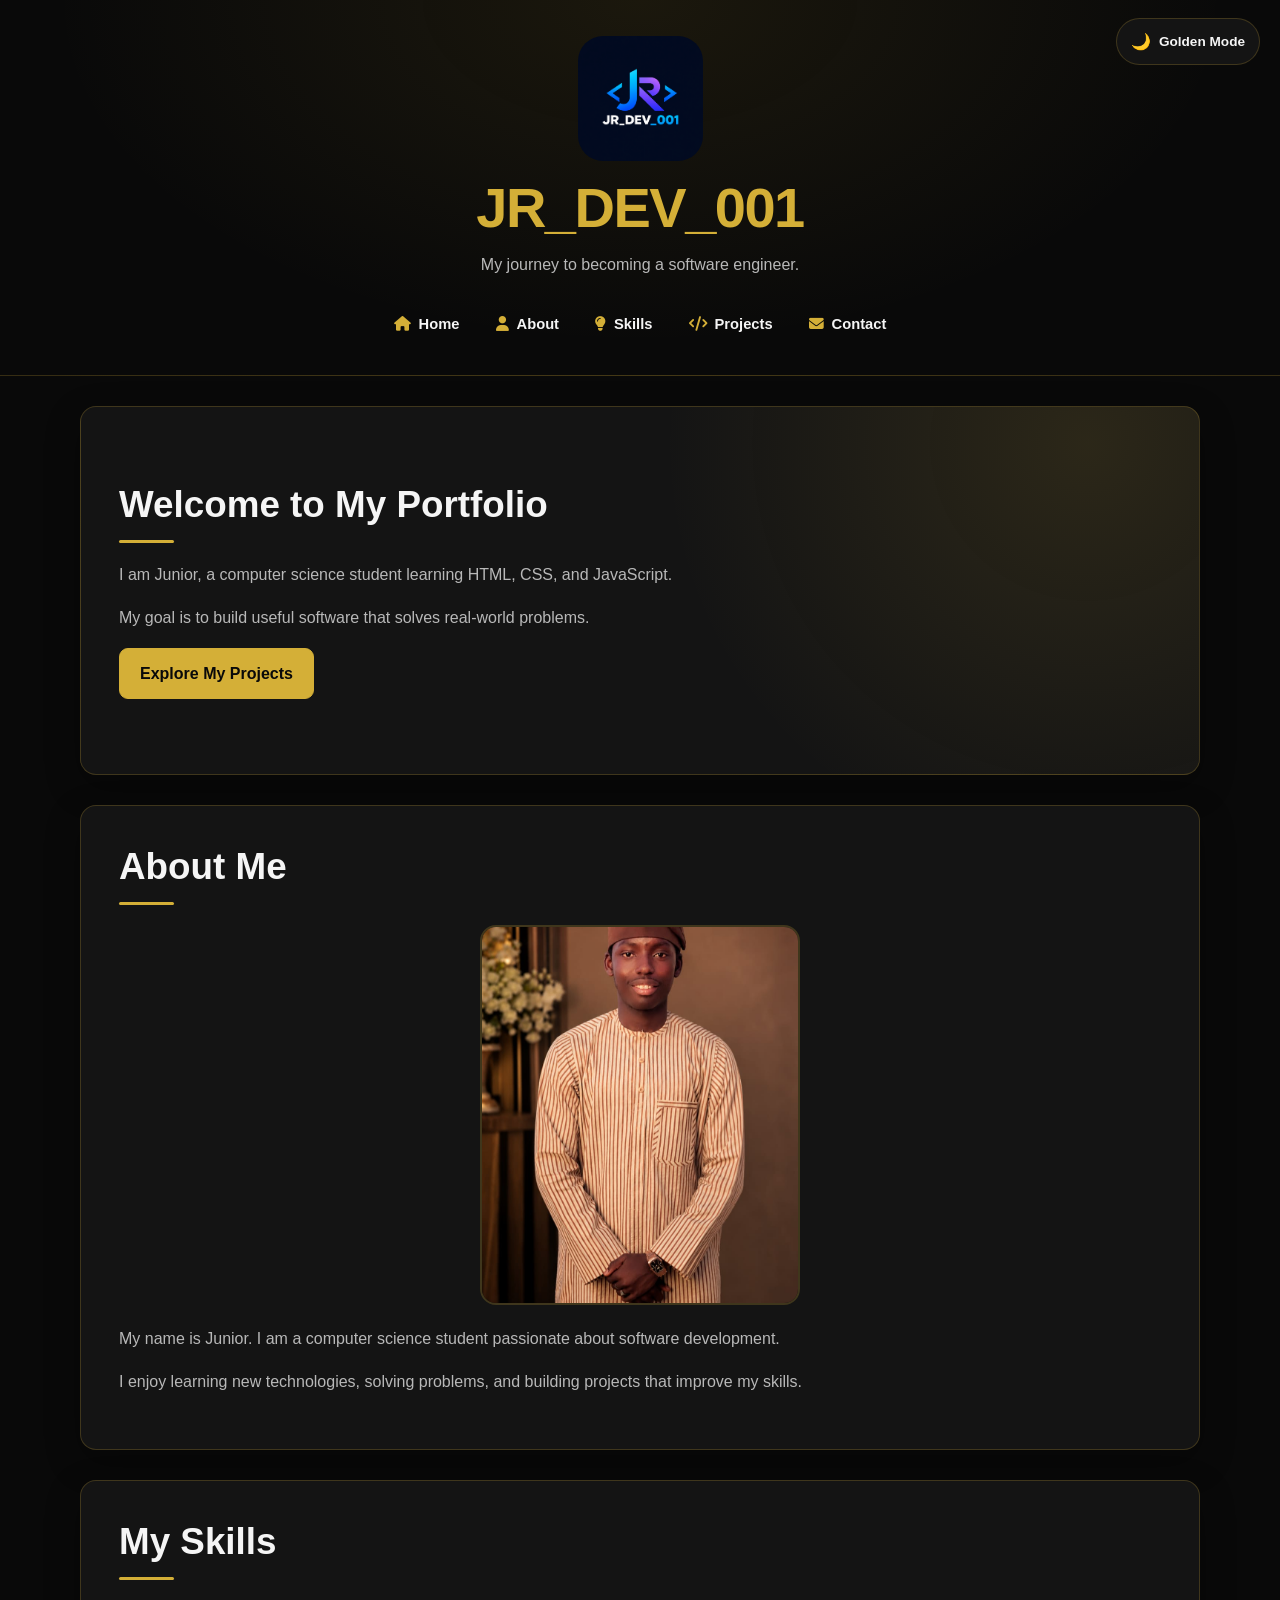
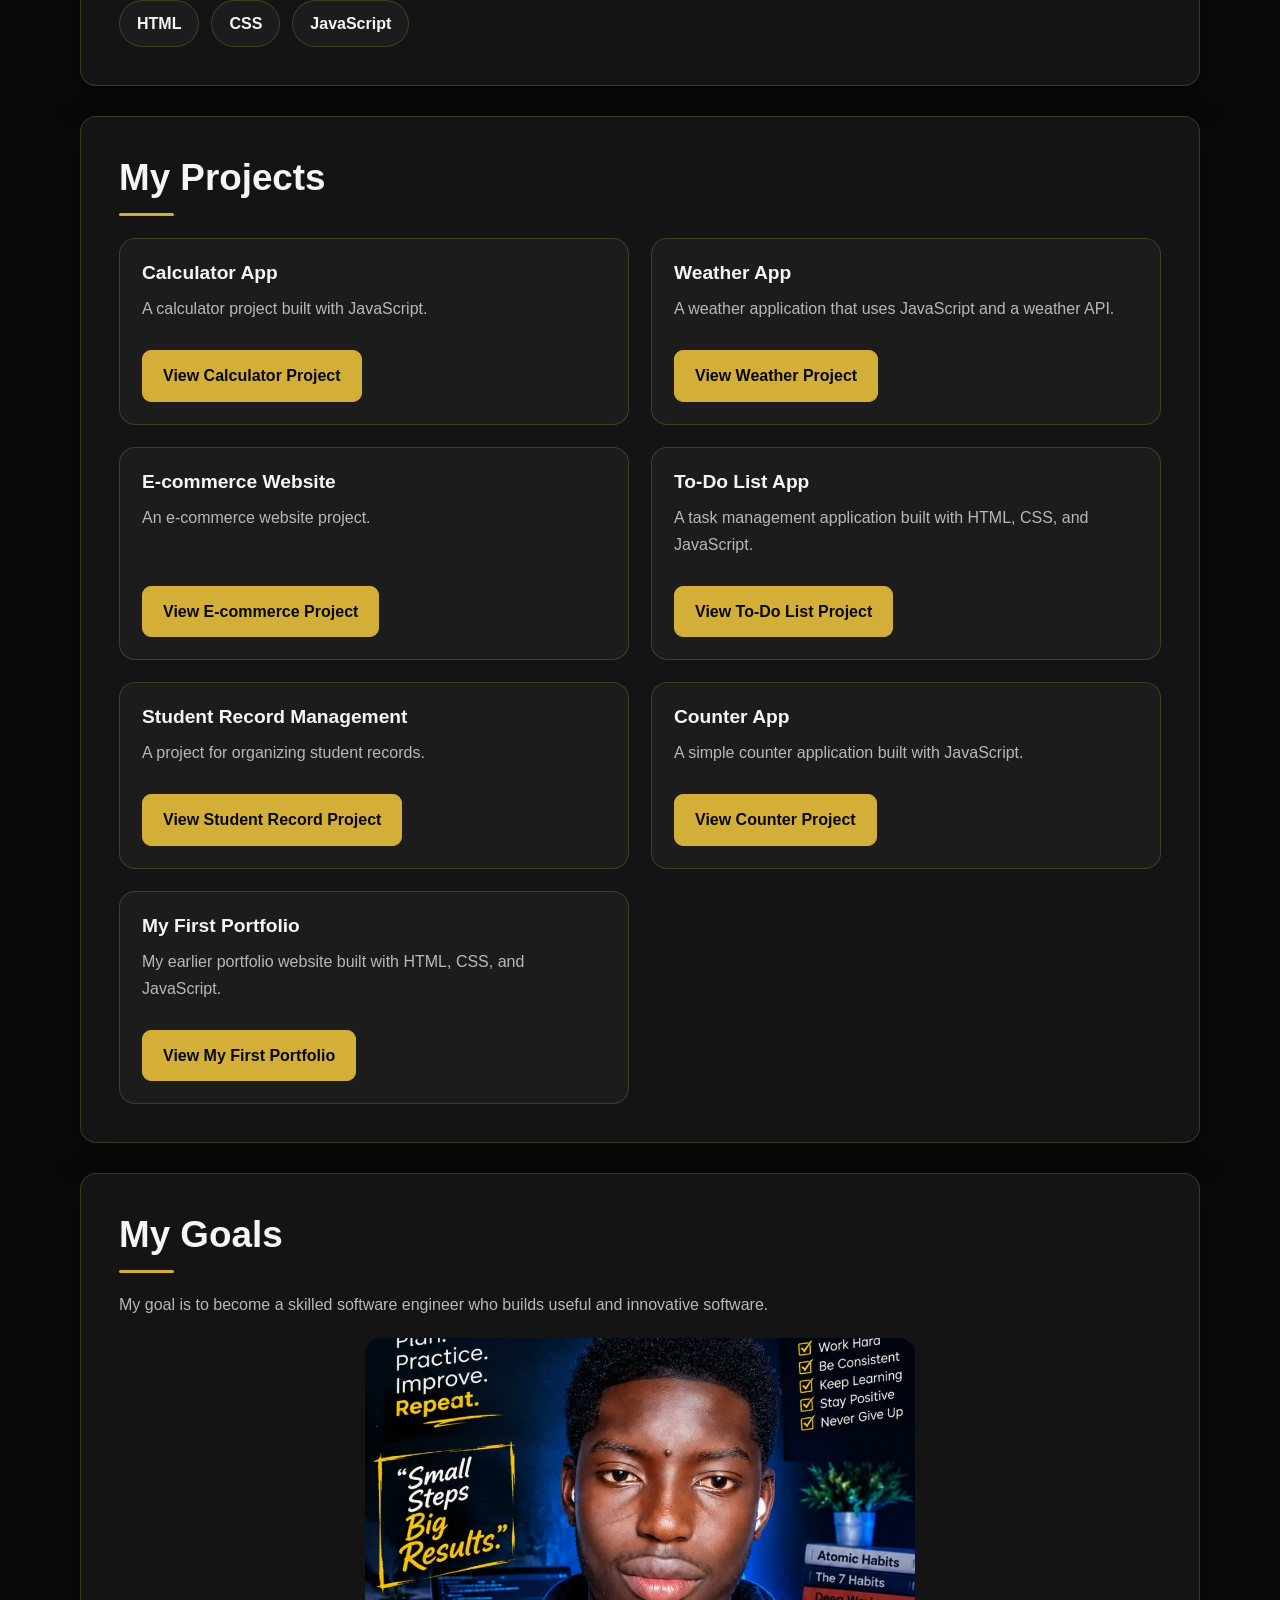
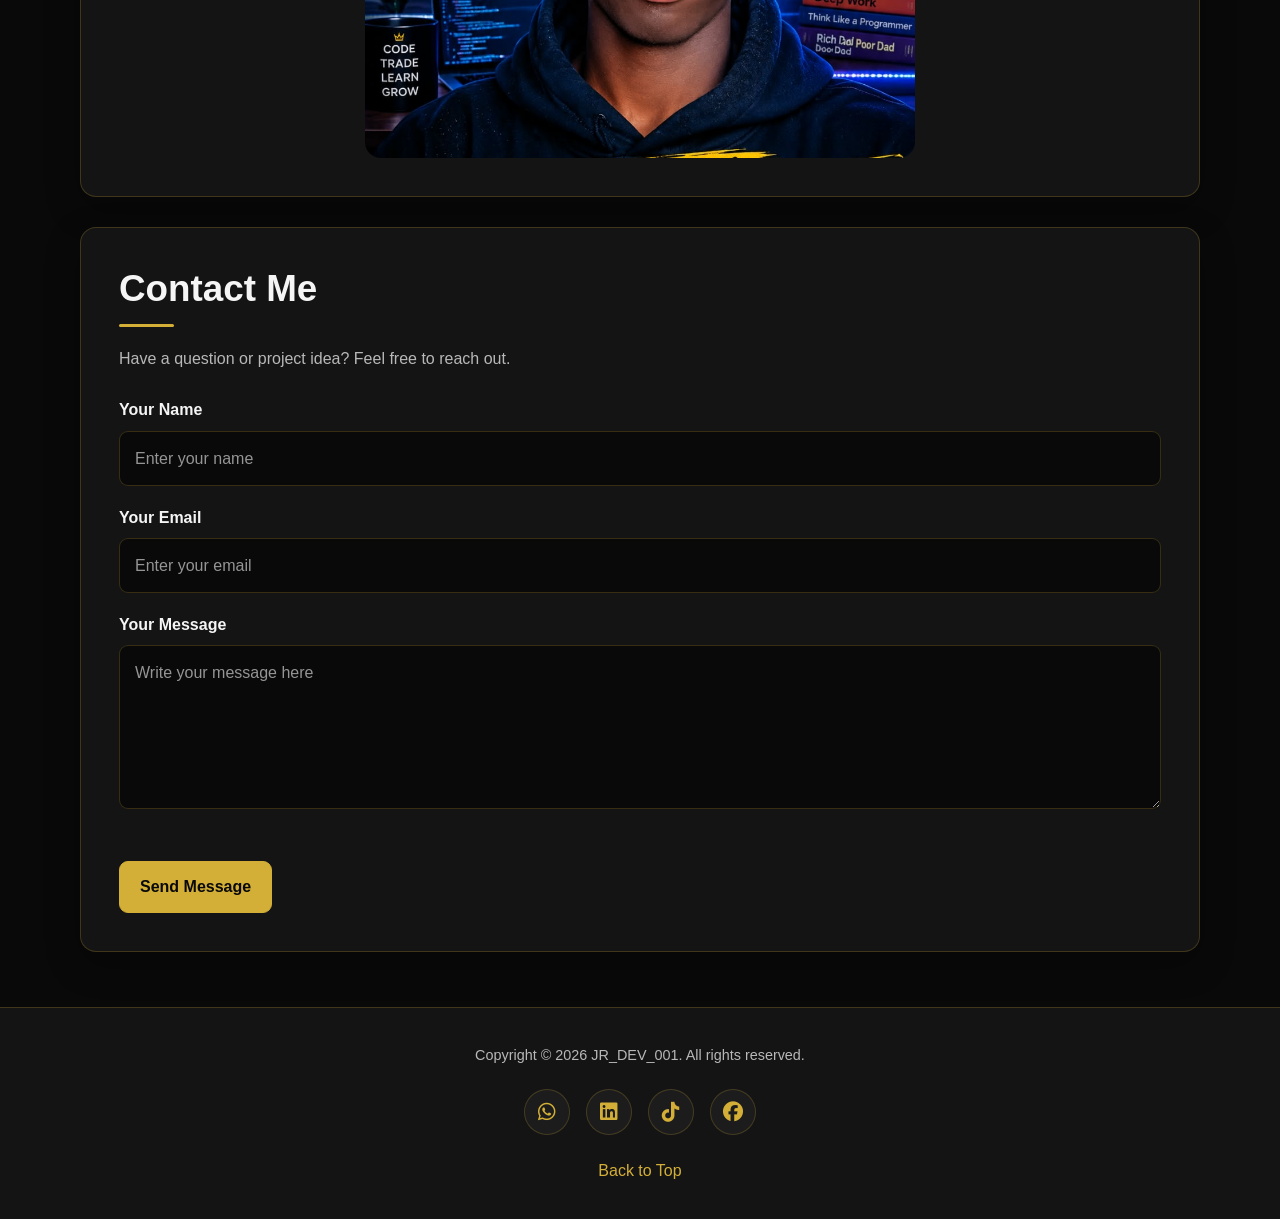
<file: index.html>
<!doctype html>
<html lang="en">
  <head>
    <meta charset="UTF-8" />
    <meta name="viewport" content="width=device-width, initial-scale=1.0" />

    <meta
      name="description"
      content="JR_DEV_001's portfolio showcasing skills, projects, and journey as a future software engineer."
    />

    <link
      rel="stylesheet"
      href="https://cdnjs.cloudflare.com/ajax/libs/font-awesome/6.7.2/css/all.min.css"
    />
    <link rel="stylesheet" href="style.css" />
    <title>JR_DEV_001 | Developer Portfolio</title>
  </head>

  <body id="home">
    <!-- HEADER -->
    <header>
      <a href="#home" aria-label="JR_DEV_001 Home">
        <img src="logo.png" alt="JR_DEV_001 logo" />
      </a>

      <button
        type="button"
        id="theme-toggle"
        class="toggle-btn"
        aria-label="Switch to golden theme"
        aria-pressed="false"
      >
        <span class="icon" aria-hidden="true">🌙</span>
        <span class="toggle-text">Golden Mode</span>
      </button>

      <h1>JR_DEV_001</h1>

      <p>My journey to becoming a software engineer.</p>

      <!-- NAVIGATION -->

      <nav aria-label="Main navigation">
        <ul>
          <li>
            <a href="#home">
              <i class="fa-solid fa-house" aria-hidden="true"></i>
              Home
            </a>
          </li>

          <li>
            <a href="#about">
              <i class="fa-solid fa-user" aria-hidden="true"></i>
              About
            </a>
          </li>

          <li>
            <a href="#skills">
              <i class="fa-solid fa-lightbulb" aria-hidden="true"></i>
              Skills
            </a>
          </li>

          <li>
            <a href="#projects">
              <i class="fa-solid fa-code" aria-hidden="true"></i>
              Projects
            </a>
          </li>

          <li>
            <a href="#contact">
              <i class="fa-solid fa-envelope" aria-hidden="true"></i>
              Contact
            </a>
          </li>
        </ul>
      </nav>
    </header>

    <!-- MAIN CONTENT -->
    <main>
      <!-- INTRODUCTION -->
      <section aria-labelledby="intro-title">
        <h2 id="intro-title">Welcome to My Portfolio</h2>

        <p>
          I am Junior, a computer science student learning HTML, CSS, and
          JavaScript.
        </p>

        <p>
          My goal is to build useful software that solves real-world problems.
        </p>

        <a href="#projects">Explore My Projects</a>
      </section>

      <!-- ABOUT ME -->
      <section id="about" aria-labelledby="about-title">
        <h2 id="about-title">About Me</h2>

        <img src="my-img.jpeg" alt="Portrait of Junior" />

        <p>
          My name is Junior. I am a computer science student passionate about
          software development.
        </p>

        <p>
          I enjoy learning new technologies, solving problems, and building
          projects that improve my skills.
        </p>
      </section>

      <!-- SKILLS -->
      <section id="skills" aria-labelledby="skills-title">
        <h2 id="skills-title">My Skills</h2>

        <ul>
          <li>HTML</li>
          <li>CSS</li>
          <li>JavaScript</li>
        </ul>
      </section>

      <!-- PROJECTS -->
      <section id="projects" aria-labelledby="projects-title">
        <h2 id="projects-title">My Projects</h2>

        <article>
          <h3>Calculator App</h3>
          <p>A calculator project built with JavaScript.</p>
          <a href="calculator.html">View Calculator Project</a>
        </article>

        <article>
          <h3>Weather App</h3>
          <p>A weather application that uses JavaScript and a weather API.</p>
          <a href="weather.html">View Weather Project</a>
        </article>

        <article>
          <h3>E-commerce Website</h3>
          <p>An e-commerce website project.</p>
          <a
            href="https://amm-mai-zare-ventures.netlify.app/"
            target="_blank"
            rel="noopener noreferrer"
          >
            View E-commerce Project
          </a>
        </article>

        <article>
          <h3>To-Do List App</h3>
          <p>
            A task management application built with HTML, CSS, and JavaScript.
          </p>
          <a href="to-do-list.html">View To-Do List Project</a>
        </article>

        <article>
          <h3>Student Record Management</h3>
          <p>A project for organizing student records.</p>
          <a
            href="https://student-record-managent.netlify.app/"
            target="_blank"
            rel="noopener noreferrer"
          >
            View Student Record Project
          </a>
        </article>

        <article>
          <h3>Counter App</h3>
          <p>A simple counter application built with JavaScript.</p>
          <a href="counter.html">View Counter Project</a>
        </article>

        <article>
          <h3>My First Portfolio</h3>
          <p>
            My earlier portfolio website built with HTML, CSS, and JavaScript.
          </p>
          <a
            href="https://abbas-mannir.netlify.app/"
            target="_blank"
            rel="noopener noreferrer"
          >
            View My First Portfolio
          </a>
        </article>
      </section>

      <!-- GOALS -->
      <section id="goals" aria-labelledby="goals-title">
        <h2 id="goals-title">My Goals</h2>

        <p>
          My goal is to become a skilled software engineer who builds useful and
          innovative software.
        </p>

        <img
          src="mantra-img.jpeg"
          alt="A motivational image representing my goals"
        />
      </section>

      <!-- CONTACT -->
      <section id="contact" aria-labelledby="contact-title">
        <h2 id="contact-title">Contact Me</h2>

        <p>Have a question or project idea? Feel free to reach out.</p>

        <form
          action="https://formsubmit.co/abbasmannir711@gmail.com"
          method="POST"
        >
          <div>
            <label for="name">Your Name</label>
            <input
              type="text"
              id="name"
              name="name"
              placeholder="Enter your name"
              autocomplete="name"
              required
            />
          </div>

          <div>
            <label for="email">Your Email</label>
            <input
              type="email"
              id="email"
              name="email"
              placeholder="Enter your email"
              autocomplete="email"
              required
            />
          </div>

          <div>
            <label for="message">Your Message</label>
            <textarea
              id="message"
              name="message"
              rows="5"
              placeholder="Write your message here"
              required
            ></textarea>
          </div>
          <p id="form-status" role="status" aria-live="polite"></p>
          <button type="submit">Send Message</button>
        </form>
      </section>
    </main>

    <!-- FOOTER -->
    <footer>
      <p>Copyright &copy; 2026 JR_DEV_001. All rights reserved.</p>

      <div class="footer-socials">
        <a
          href="https://wa.me/2349069189866"
          target="_blank"
          rel="noopener noreferrer"
          aria-label="Contact me on WhatsApp"
        >
          <i class="fa-brands fa-whatsapp" aria-hidden="true"></i>
        </a>

        <a
          href="https://www.linkedin.com/"
          target="_blank"
          rel="noopener noreferrer"
          aria-label="LinkedIn"
        >
          <i class="fa-brands fa-linkedin" aria-hidden="true"></i>
        </a>

        <a
          href="https://www.tiktok.com/@jr_dev_001"
          target="_blank"
          rel="noopener noreferrer"
          aria-label="Visit my Tiktok profile"
        >
          <i class="fa-brands fa-tiktok" aria-hidden="true"></i>
        </a>

        <a
          href="https://www.facebook.com/share/1FYYxYTEdq"
          target="_blank"
          rel="noopener noreferrer"
          aria-label="Visit my Facebook profile"
        >
          <i class="fa-brands fa-facebook" aria-hidden="true"></i>
        </a>
      </div>

      <a href="#home">Back to Top</a>
    </footer>
    <script src="script.js" defer></script>
  </body>
</html>
</file>
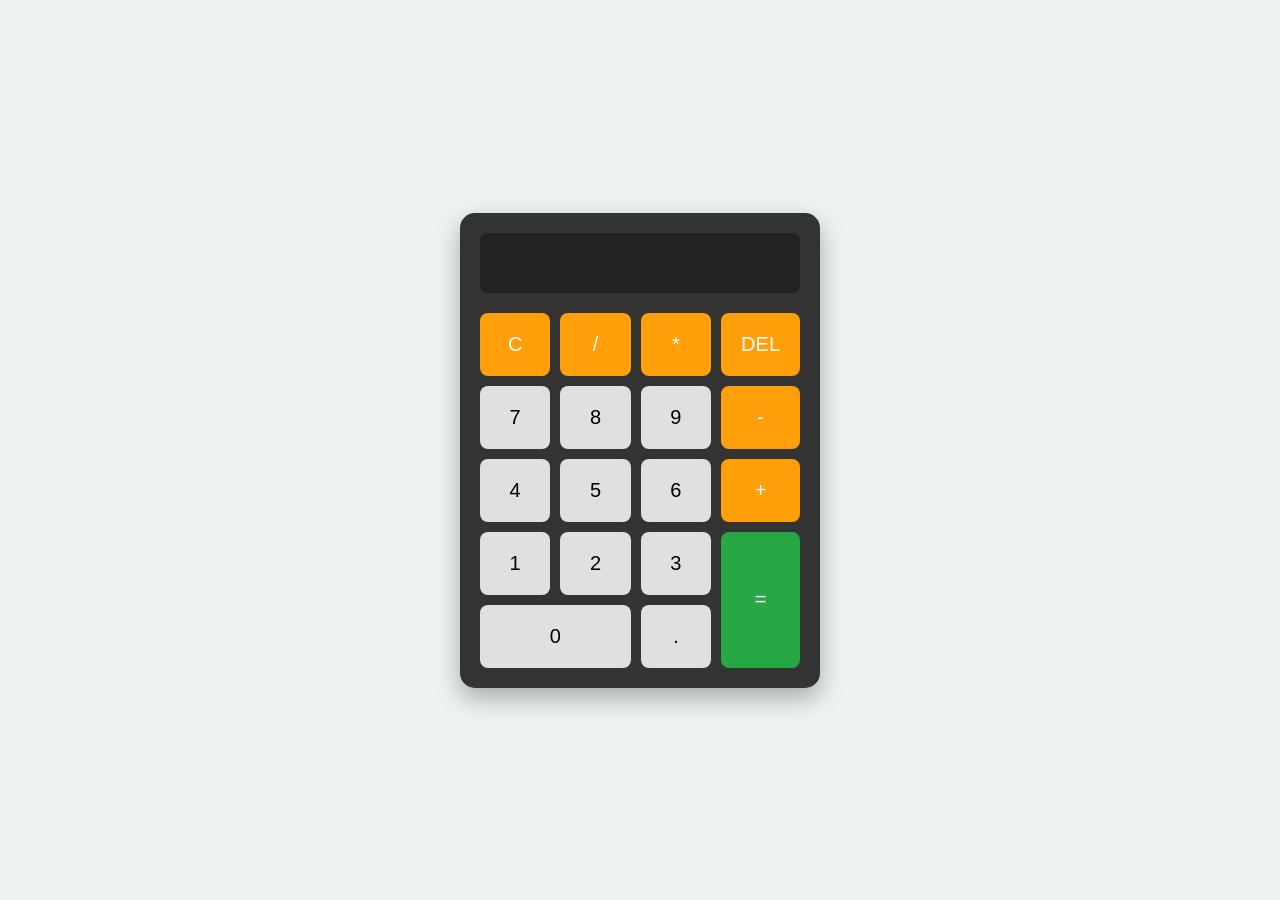
<file: calculator.html>
<!doctype html>
<html lang="en">
  <head>
    <meta charset="UTF-8" />
    <title>Simple calculator</title>
    <style>
      body {
        font-family: Arial, sans-serif;
        background-color: #eef2f3;
        display: flex;
        justify-content: center;
        align-items: center;
        height: 100vh;
        margin: 0;
      }
      .calculator {
        background-color: #333;
        padding: 20px;
        border-radius: 15px;
        box-shadow: 0 10px 25px rgba(0, 0, 0, 0.3);
        width: 320px;
      }
      #display {
        width: 100%;
        height: 60px;
        background-color: #222;
        border: none;
        color: #fff;
        text-align: right;
        padding: 0 15px;
        font-size: 2rem;
        border-radius: 8px;
        box-sizing: border-box;
        margin-bottom: 20px;
      }
      .buttons {
        display: grid;
        grid-template-columns: repeat(4, 1fr);
        gap: 10px;
      }
      button {
        padding: 20px;
        font-size: 1.25rem;
        border: none;
        border-radius: 8px;
        cursor: pointer;
        background-color: #e0e0e0;
        transition: background 0.2s;
      }
      button:hover {
        background-color: #d4d4d4;
      }
      .operator {
        background-color: #ff9f0a;
        color: white;
      }
      .operator:hover {
        background-color: #cc7f08;
      }
      .equal {
        grid-row: span 2;
        background-color: #28a745;
        color: white;
      }
      .equal:hover {
        background-color: #1e7e34;
      }
      .zero {
        grid-column: span 2;
      }
    </style>
  </head>
  <body>
    <div class="calculator">
      <input type="text" id="display" readonly />
      <div class="buttons">
        <button onclick="clearDisplay()" class="operator">C</button>
        <button onclick="appendValue('/')" class="operator">/</button>
        <button onclick="appendValue('*')" class="operator">*</button>
        <button onclick="deleteLast()" class="operator">DEL</button>

        <button onclick="appendValue('7')">7</button>
        <button onclick="appendValue('8')">8</button>
        <button onclick="appendValue('9')">9</button>
        <button onclick="appendValue('-')" class="operator">-</button>

        <button onclick="appendValue('4')">4</button>
        <button onclick="appendValue('5')">5</button>
        <button onclick="appendValue('6')">6</button>
        <button onclick="appendValue('+')" class="operator">+</button>

        <button onclick="appendValue('1')">1</button>
        <button onclick="appendValue('2')">2</button>
        <button onclick="appendValue('3')">3</button>
        <button onclick="calculate()" class="equal">=</button>

        <button onclick="appendValue('0')" class="zero">0</button>
        <button onclick="appendValue('.')">.</button>
      </div>
    </div>

    <script>
      const display = document.getElementById("display");

      // Add numbers or operators to the screen
      function appendValue(input) {
        display.value += input;
      }

      // Clear everything on the screen
      function clearDisplay() {
        display.value = "";
      }

      // Delete the very last character typed
      function deleteLast() {
        display.value = display.value.slice(0, -1);
      }

      // Safely evaluate the math string and show the result
      function calculate() {
        try {
          // eval handles the string math equation directly
          display.value = eval(display.value);
        } catch (error) {
          display.value = `error`;
        }
      }
    </script>
  </body>
</html>
</file>
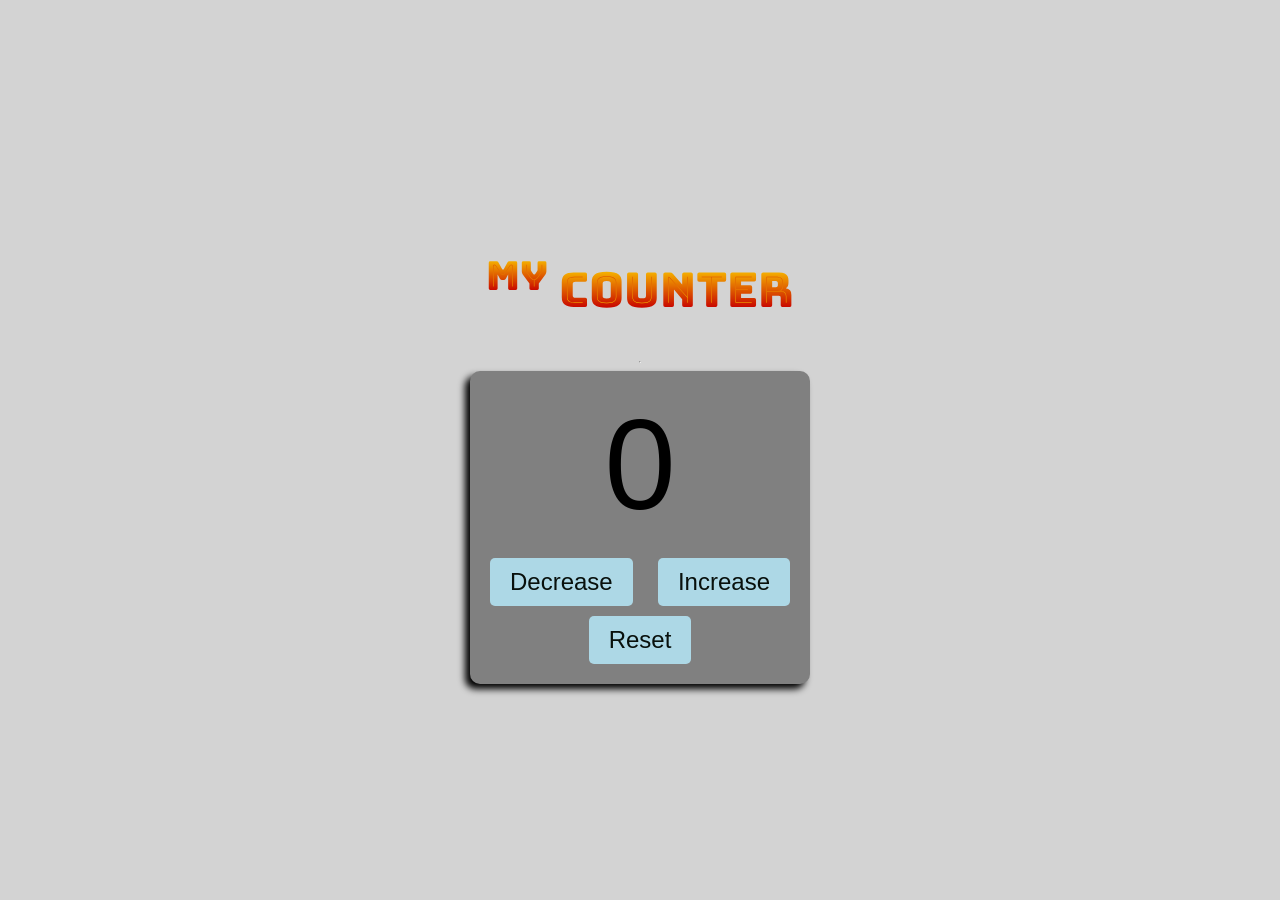
<file: counter.html>
<!doctype html>
<html>
  <head>
    <title>My Counter</title>

    <style>
      body {
        background-color: lightgray;
        min-height: 100vh;
        margin: 0;
        display: flex; /* ✔ gyara */
        flex-direction: column;
        justify-content: center;
        align-items: center;
      }

      #countLabel {
        display: block;
        text-align: center;
        font-size: 8em;
        font-family: Helvetica, Arial, sans-serif;
        margin-bottom: 20px;
        color: black;
      }

      #Btncontainer {
        text-align: center;
      }

      .top-buttons {
        display: flex;
        justify-content: space-between;
        width: 300px;
        margin: auto;
        margin-bottom: 10px;
      }

      .buttons {
        padding: 10px 20px;
        font-size: 1.5em;
        color: #08100c;
        background-color: lightblue;
        border: none;
        border-radius: 5px;
        cursor: pointer;
        transition:
          background-color 0.25s,
          transform 0.2s;
      }

      #decreaseBtn:hover {
        background-color: red;
        color: white;
        transform: scale(1.1);
      }

      #increaseBtn:hover {
        background-color: green;
        color: white;
        transform: scale(1.1);
      }

      #resetBtn:hover {
        background-color: #08100c;
        color: white;
        transform: scale(1.2);
      }

      .All {
        background-color: gray;
        box-shadow: -5px 5px 7px black;
        padding: 20px;
        border-radius: 10px;
      }

      .bungee-spice-regular {
        font-family: "Bungee Spice", sans-serif;
        font-size: 3rem;
      }
    </style>

    <link rel="preconnect" href="https://fonts.googleapis.com" />
    <link rel="preconnect" href="https://fonts.gstatic.com" crossorigin />
    <link
      href="https://fonts.googleapis.com/css2?family=Bungee+Spice&display=swap"
      rel="stylesheet"
    />
  </head>

  <body>
    <h1 class="bungee-spice-regular"><sup>MY</sup> COUNTER</h1>
    <hr />

    <div class="All">
      <div id="Btncontainer">
        <label id="countLabel">0</label>

        <div class="top-buttons">
          <button id="decreaseBtn" class="buttons">Decrease</button>
          <button id="increaseBtn" class="buttons">Increase</button>
        </div>

        <button id="resetBtn" class="buttons">Reset</button>
      </div>
    </div>

    <script>
      const increaseBtn = document.getElementById("increaseBtn");
      const decreaseBtn = document.getElementById("decreaseBtn");
      const resetBtn = document.getElementById("resetBtn");
      const countLabel = document.getElementById("countLabel");

      // 🔹 Dauko value daga localStorage idan akwai
      let count = Number(localStorage.getItem("counterValue")) || 0;

      // 🔹 Nuna shi da zarar page ya load
      updateCounter();

      // INCREASE
      increaseBtn.onclick = function () {
        count++;
        saveAndUpdate();
      };

      // DECREASE (ba zai wuce ƙasa da 0 ba)
      decreaseBtn.onclick = function () {
        if (count > 0) {
          count--;
          saveAndUpdate();
        }
      };

      // RESET
      resetBtn.onclick = function () {
        count = 0;
        saveAndUpdate();
      };

      // 🔹 Ajiya + update
      function saveAndUpdate() {
        localStorage.setItem("counterValue", count);
        updateCounter();
      }

      // 🔹 Update UI
      function updateCounter() {
        countLabel.textContent = count;

        if (count > 0) {
          countLabel.style.color = "darkgreen";
        } else {
          countLabel.style.color = "black";
        }
      }
    </script>
  </body>
</html>
</file>
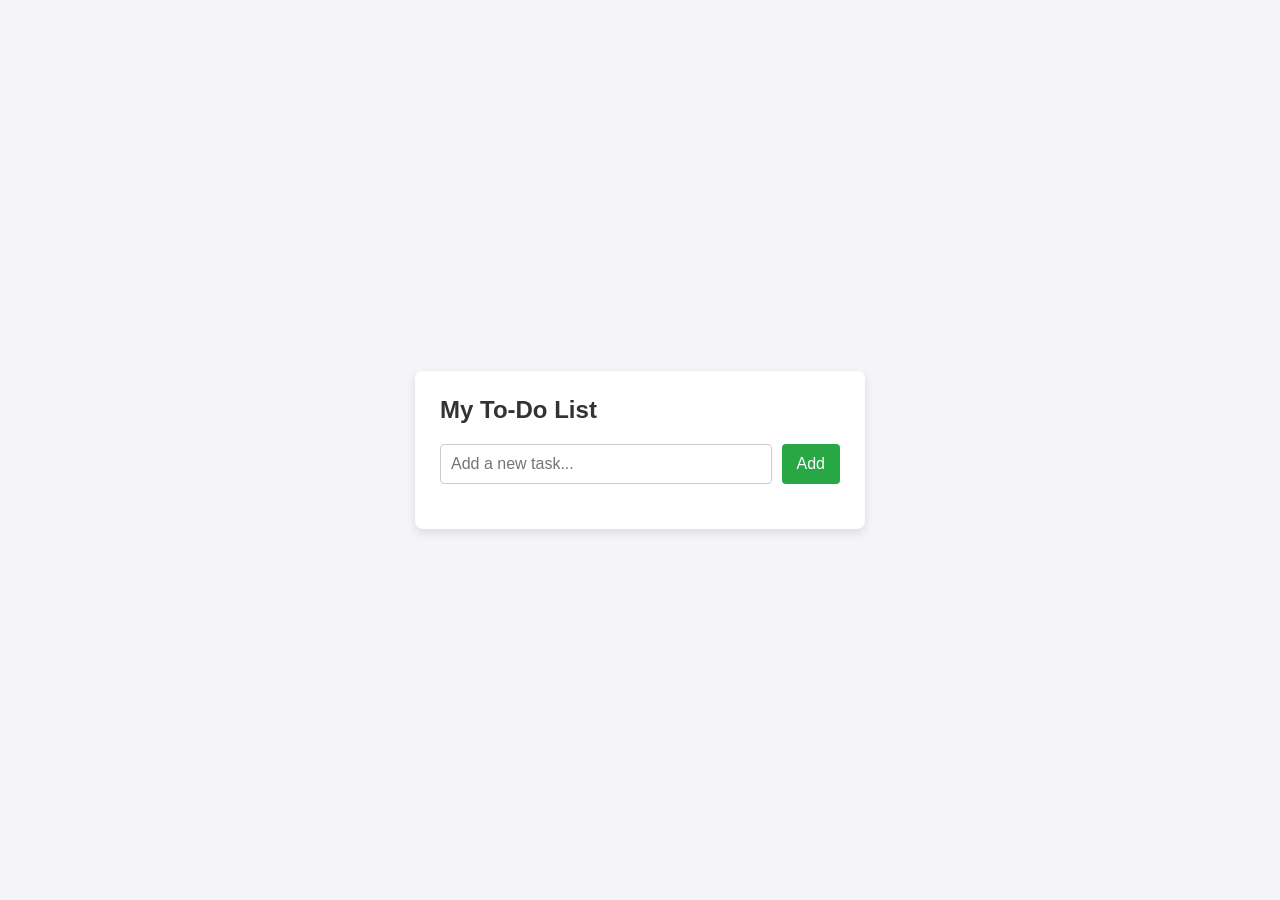
<file: to-do-list.html>
<!doctype html>
<html lang="en">
  <head>
    <meta charset="UTF-8" />
    <title>My simple to do list</title>
    <style>
      body {
        font-family: Arial, sans-serif;
        background-color: #f4f4f9;
        display: flex;
        justify-content: center;
        align-items: center;
        height: 100vh;
        margin: 0;
      }

      .todo-container {
        background: #ffffff;
        padding: 25px;
        border-radius: 8px;
        box-shadow: 0 4px 10px rgba(0, 0, 0, 0.1);
        width: 100%;
        max-width: 400px;
      }

      h2 {
        margin-top: 0;
        color: #333;
      }

      .input-section {
        display: flex;
        gap: 10px;
        margin-bottom: 20px;
      }

      #task-input {
        flex: 1;
        padding: 10px;
        border: 1px solid #ccc;
        border-radius: 4px;
        font-size: 16px;
      }

      #add-btn {
        background-color: #28a745;
        color: white;
        border: none;
        padding: 10px 15px;
        border-radius: 4px;
        cursor: pointer;
        font-size: 16px;
      }

      #add-btn:hover {
        background-color: #218838;
      }

      ul {
        list-style-type: none;
        padding: 0;
        margin: 0;
      }

      li {
        background: #f9f9f9;
        padding: 12px;
        margin-bottom: 8px;
        border-radius: 4px;
        display: flex;
        justify-content: space-between;
        align-items: center;
        border-left: 5px solid #007bff;
        cursor: pointer;
      }

      li.completed {
        text-decoration: line-through;
        background: #e2e2e2;
        color: #777;
        border-left-color: #6c757d;
      }

      .delete-btn {
        background-color: #dc3545;
        color: white;
        border: none;
        padding: 5px 10px;
        border-radius: 4px;
        cursor: pointer;
      }

      .delete-btn:hover {
        background-color: #c82333;
      }
    </style>
  </head>
  <body>
    <div class="todo-container">
      <h2>My To-Do List</h2>
      <div class="input-section">
        <input type="text" id="task-input" placeholder="Add a new task..." />
        <button id="add-btn">Add</button>
      </div>
      <ul id="task-list"></ul>
    </div>
    <script>
      // Select DOM Elements
      const taskInput = document.getElementById("task-input");
      const addBtn = document.getElementById("add-btn");
      const taskList = document.getElementById("task-list");

      // Function to add a new task
      function addTask() {
        const taskText = taskInput.value.trim();

        // Prevent adding empty tasks
        if (taskText === "") {
          alert("Please enter a task!");
          return;
        }

        // Create the li element
        const li = document.createElement("li");

        // Add text container span
        const textSpan = document.createElement("span");
        textSpan.innerText = taskText;
        li.appendChild(textSpan);

        // Create the delete button
        const deleteBtn = document.createElement("button");
        deleteBtn.innerText = "Delete";
        deleteBtn.classList.add("delete-btn");
        li.appendChild(deleteBtn);

        // Toggle completed state on click
        li.addEventListener("click", function (e) {
          // Ensure clicking the delete button doesn't trigger "completed"
          if (e.target !== deleteBtn) {
            li.classList.toggle("completed");
          }
        });

        // Delete task on button click
        deleteBtn.addEventListener("click", function () {
          li.remove();
        });

        // Append new item to the list
        taskList.appendChild(li);

        // Clear input field
        taskInput.value = "";
      }

      // Event listener for mouse click
      addBtn.addEventListener("click", addTask);

      // Event listener for 'Enter' key press
      taskInput.addEventListener("keypress", function (e) {
        if (e.key === "Enter") {
          addTask();
        }
      });
    </script>
  </body>
</html>
</file>
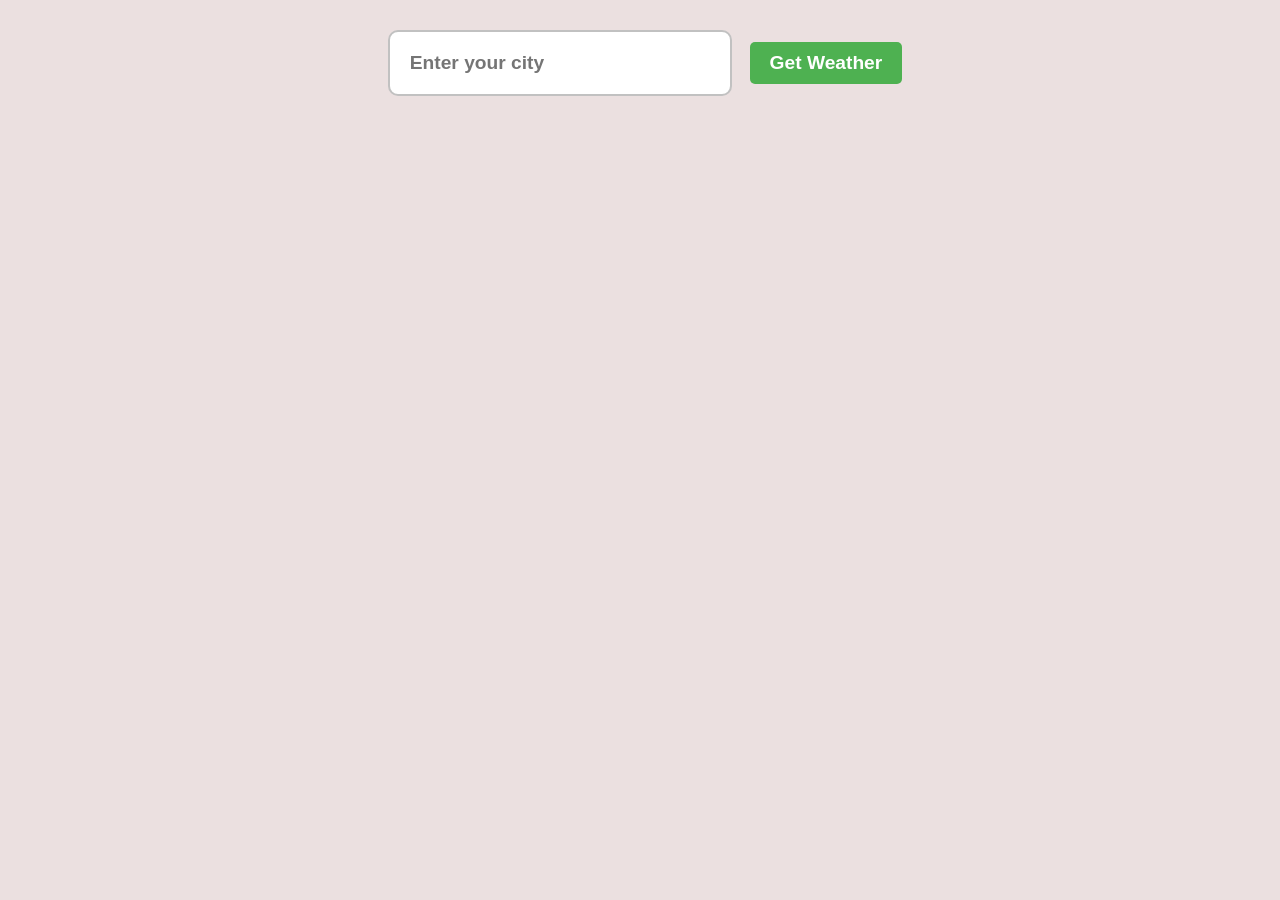
<file: weather.html>
<!doctype html>
<html lang="en">
  <head>
    <meta charset="UTF-8" />
    <title>Junior Weather App</title>

    <style>
      body {
        font-family: monospace;
        background-color: hsl(0, 20%, 90%);
        margin: 0;
        display: flex;
        flex-direction: column;
        align-items: center;
      }

      .weather-form {
        margin: 20px;
      }

      .cityInput {
        padding: 20px;
        font-size: 1.2rem;
        font-weight: bold;
        border: 2px solid hsl(0, 0%, 20%, 0.3);
        border-radius: 10px;
        margin: 10px;
        width: 300px;
      }

      button {
        padding: 10px 20px;
        font-weight: bold;
        font-size: 1.2rem;
        background-color: hsl(122, 39%, 50%);
        color: white;
        border: none;
        border-radius: 5px;
        cursor: pointer;
      }

      button:hover {
        background-color: hsl(122, 39%, 40%);
      }

      .card {
        background: linear-gradient(
          180deg,
          hsl(210, 100%, 75%),
          hsl(40, 100%, 75%)
        );
        padding: 50px;
        box-shadow: 2px 2px 5px rgba(0, 0, 0, 0.5);
        min-width: 250px;
        display: none;
        flex-direction: column;
        align-items: center;
        border-radius: 10px;
      }

      h1 {
        margin: 0 0 15px;
      }

      p {
        font-size: 1.5rem;
        margin: 5px;
      }

      .cityDisplay {
        font-size: 3rem;
        font-weight: bold;
      }

      .tempDisplay {
        font-size: 2.5rem;
        font-weight: bold;
      }

      .humidityDisplay {
        font-weight: bold;
        margin-bottom: 10px;
      }

      .descDisplay {
        font-style: italic;
      }

      .weatherEmoji {
        font-size: 5rem;
        margin: 0;
      }

      .errorDisplay {
        font-size: 1.3rem;
        font-weight: bold;
        color: #333;
      }
    </style>
  </head>

  <body>
    <form class="weather-form">
      <input type="text" class="cityInput" placeholder="Enter your city" />
      <button type="submit">Get Weather</button>
    </form>

    <div class="card"></div>

    <script>
      const weatherForm = document.querySelector(".weather-form");
      const cityInput = document.querySelector(".cityInput");
      const card = document.querySelector(".card");

      const apiKey = "2b56b5b3a221fe3791c0bf702ec3ab03";

      weatherForm.addEventListener("submit", async (event) => {
        event.preventDefault();

        const city = cityInput.value.trim();

        if (!city) {
          displayError("Please enter a city");
          return;
        }

        try {
          const data = await getWeatherData(city);
          displayWeatherInfo(data);
        } catch (error) {
          displayError("City not found ❌");
        }
      });

      async function getWeatherData(city) {
        const apiURL = `https://api.openweathermap.org/data/2.5/weather?q=${city}&appid=${apiKey}`;
        const response = await fetch(apiURL);

        if (!response.ok) {
          throw new Error("Failed to fetch");
        }

        return await response.json();
      }

      function displayWeatherInfo(data) {
        const {
          name: city,
          main: { temp, humidity },
          weather: [{ description, id }],
        } = data;

        card.textContent = "";
        card.style.display = "flex";

        const cityDisplay = document.createElement("h1");
        const tempDisplay = document.createElement("p");
        const humidityDisplay = document.createElement("p");
        const descDisplay = document.createElement("p");
        const weatherEmoji = document.createElement("p");

        cityDisplay.textContent = city;
        tempDisplay.textContent = `${(temp - 273.15).toFixed(1)}°C`;
        humidityDisplay.textContent = `Humidity: ${humidity}%`;
        descDisplay.textContent = description;
        weatherEmoji.textContent = getWeatherEmoji(id);

        cityDisplay.classList.add("cityDisplay");
        tempDisplay.classList.add("tempDisplay");
        humidityDisplay.classList.add("humidityDisplay");
        descDisplay.classList.add("descDisplay");
        weatherEmoji.classList.add("weatherEmoji");

        card.append(
          cityDisplay,
          tempDisplay,
          humidityDisplay,
          descDisplay,
          weatherEmoji,
        );
      }

      function getWeatherEmoji(weatherId) {
        switch (true) {
          case weatherId >= 200 && weatherId < 300:
            return "⛈️";
          case weatherId >= 300 && weatherId < 500:
            return "🌦️";
          case weatherId >= 500 && weatherId < 600:
            return "🌧️";
          case weatherId >= 600 && weatherId < 700:
            return "❄️";
          case weatherId >= 700 && weatherId < 800:
            return "🌫️";
          case weatherId === 800:
            return "☀️";
          case weatherId > 800:
            return "☁️";
          default:
            return "❓";
        }
      }

      function displayError(message) {
        card.textContent = "";
        card.style.display = "flex";

        const errorDisplay = document.createElement("p");
        errorDisplay.textContent = message;
        errorDisplay.classList.add("errorDisplay");

        card.appendChild(errorDisplay);
      }
    </script>
  </body>
</html>
</file>
<file: style.css>
/* ========================================
   JR_DEV_001 — DEVELOPER PORTFOLIO
   Professional Responsive CSS
======================================== */

/* 1. THEME VARIABLES */

:root {
  color-scheme: dark;

  --bg: #090909;
  --surface: #141414;
  --surface-alt: #1c1c1c;
  --text: #f5f5f5;
  --muted: #b8b8b8;
  --gold: #d4af37;
  --gold-light: #f3d675;
  --border: rgba(212, 175, 55, 0.22);
  --shadow: 0 12px 35px rgba(0, 0, 0, 0.3);

  --radius: 16px;
  --radius-small: 9px;
  --container: 1120px;

  --transition: 0.25s ease;
}

/* Golden / Light Theme
   JavaScript will add this class later. */

body.golden-mode {
  color-scheme: light;

  --bg: #f8f5eb;
  --surface: #ffffff;
  --surface-alt: #eee7d5;
  --text: #191919;
  --muted: #575757;
  --gold: #9b7610;
  --gold-light: #c49b22;
  --border: rgba(155, 118, 16, 0.25);
  --shadow: 0 12px 35px rgba(55, 43, 10, 0.1);
}

/* 2. RESET AND GLOBAL STYLES */

*,
*::before,
*::after {
  box-sizing: border-box;
}

html {
  scroll-behavior: smooth;
  scroll-padding-top: 24px;
}

body {
  margin: 0;
  min-height: 100vh;
  background: var(--bg);
  color: var(--text);

  font-family: Inter, "Segoe UI", Arial, sans-serif;

  font-size: 16px;
  line-height: 1.7;

  transition:
    background-color var(--transition),
    color var(--transition);
}

img {
  display: block;
  max-width: 100%;
  height: auto;
}

a {
  color: var(--gold);
  text-decoration: none;
  transition:
    color var(--transition),
    background-color var(--transition);
}

a:hover {
  color: var(--gold-light);
}

button,
input,
textarea {
  font: inherit;
}

button,
a {
  -webkit-tap-highlight-color: transparent;
}

button:focus-visible,
a:focus-visible,
input:focus-visible,
textarea:focus-visible {
  outline: 3px solid var(--gold);
  outline-offset: 4px;
}

::selection {
  background: var(--gold);
  color: #090909;
}

/* 3. HEADINGS AND TEXT */

h1,
h2,
h3 {
  margin-top: 0;
  line-height: 1.25;
  overflow-wrap: anywhere;
}

h1 {
  font-size: clamp(2rem, 5vw, 3.5rem);
  letter-spacing: -1.5px;
}

h2 {
  font-size: clamp(1.6rem, 3.5vw, 2.3rem);
  margin-bottom: 18px;
}

h3 {
  font-size: 1.2rem;
  margin-bottom: 10px;
}

p {
  margin-top: 0;
  color: var(--muted);
}

section,
aside {
  scroll-margin-top: 24px;
}

/* 4. HEADER */

header {
  position: relative;
  isolation: isolate;

  padding: 36px 20px 28px;
  text-align: center;

  background:
    radial-gradient(ellipse at top, rgba(212, 175, 55, 0.09), transparent 65%),
    var(--bg);

  border-bottom: 1px solid var(--border);
}

/* Logo */

header > a img,
header > img {
  width: 125px;
  height: 125px;
  object-fit: contain;
  margin: 0 auto 12px;
  transition : transform 0.5s ease; 
  border-radius: 25px; 
  cursor: pointer; 
}

header img:hover{
   transform: rotateX(5deg) rotateY(5deg) scale(1.05);
  box-shadow: 2px 2px 3px rgba(0, 0, 0, 0.3);
}

header h1 {
  margin-bottom: 8px;
  color: var(--gold);
  font-weight: 800;
}

header > p {
  max-width: 600px;
  margin: 0 auto 24px;
}

/* 5. THEME TOGGLE */

#theme-toggle {
  position: absolute;
  top: 18px;
  right: 20px;

  display: inline-flex;
  align-items: center;
  justify-content: center;
  gap: 8px;

  padding: 9px 14px;

  border: 1px solid var(--border);
  border-radius: 999px;

  background: var(--surface);
  color: var(--text);

  cursor: pointer;
  font-size: 0.85rem;
  font-weight: 600;

  transition:
    background-color var(--transition),
    color var(--transition),
    transform var(--transition);
}

#theme-toggle:hover {
  background: var(--gold);
  color: #090909;
  transform: translateY(-2px);
}

#theme-toggle .icon {
  font-size: 1rem;
}

/* 6. NAVIGATION */

nav ul {
  display: flex;
  flex-wrap: wrap;
  justify-content: center;
  align-items: center;
  gap: 8px;

  margin: 0;
  padding: 0;
  list-style: none;
}

header nav {
  margin-top: 24px;
}

nav a {
  display: inline-flex;
  align-items: center;
  justify-content: center;
  gap: 8px;

  padding: 10px 14px;
  border-radius: var(--radius-small);

  color: var(--text);
  font-size: 0.92rem;
  font-weight: 600;

  transition:
    background-color var(--transition),
    color var(--transition),
    transform var(--transition);
}

nav a i {
  color: var(--gold);
}

nav a:hover {
  background: var(--surface-alt);
  color: var(--gold);
  transform: translateY(-2px);
}

/* 7. MAIN LAYOUT */

main {
  width: min(var(--container), calc(100% - 40px));
  margin: 0 auto;
}

main > section,
main > aside,
body > aside {
  margin: 30px 0;
  padding: clamp(22px, 4vw, 38px);

  background: var(--surface);
  border: 1px solid var(--border);
  border-radius: var(--radius);

  box-shadow: var(--shadow);
}

/* Section heading decoration */

main > section > h2::after,
main > aside > h2::after,
body > aside > h2::after {
  content: "";
  display: block;

  width: 55px;
  height: 3px;
  margin-top: 12px;

  background: var(--gold);
  border-radius: 5px;
}

/* 8. INTRODUCTION / HERO */

main > section:first-child {
  padding-top: clamp(35px, 7vw, 75px);
  padding-bottom: clamp(35px, 7vw, 75px);

  background:
    radial-gradient(
      circle at 90% 10%,
      rgba(212, 175, 55, 0.12),
      transparent 40%
    ),
    var(--surface);
}

main > section:first-child p {
  max-width: 700px;
}

/* General action links */

main > section:first-child > a,
.project-card > a,
main article > a,
form button {
  display: inline-flex;
  align-items: center;
  justify-content: center;

  min-height: 44px;
  padding: 11px 20px;

  background: var(--gold);
  color: #090909;

  border: 1px solid var(--gold);
  border-radius: var(--radius-small);

  font-weight: 700;
  text-align: center;

  transition:
    background-color var(--transition),
    transform var(--transition),
    box-shadow var(--transition);
}

main > section:first-child > a:hover,
.project-card > a:hover,
main article > a:hover,
form button:hover {
  background: var(--gold-light);
  color: #090909;
  transform: translateY(-2px);
  box-shadow: 0 7px 20px rgba(212, 175, 55, 0.15);
}

/* 9. ABOUT ME */

#about > img {
  width: min(100%, 320px);
  max-height: 380px;
  object-fit: cover;
  cursor: pointer; 
  margin: 20px auto;
  border: 2px solid var(--border);
  border-radius: var(--radius);
  transition : transform 0.5s ease; 
}

#about img:hover{
   transform: rotateX(5deg) rotateY(5deg) scale(1.05);
  box-shadow: 2px 2px 3px rgba(0, 0, 0, 0.3);
}

/* 10. SKILLS */

#skills ul {
  display: flex;
  flex-wrap: wrap;
  gap: 12px;

  margin: 20px 0 0;
  padding: 0;
  list-style: none;
}

#skills li {
  padding: 9px 17px;

  background: var(--surface-alt);
  color: var(--text);

  border: 1px solid var(--border);
  border-radius: 999px;

  font-weight: 600;
  transition:
    border-color var(--transition),
    transform var(--transition);
}

#skills li:hover {
  border-color: var(--gold);
  transform: translateY(-3px);
}

/* 11. PROJECT CARDS */

#projects {
  display: grid;
  grid-template-columns: repeat(2, minmax(0, 1fr));
  gap: 22px;
}

#projects > h2 {
  grid-column: 1 / -1;
  margin-bottom: 0;
}

#projects > article {
  min-width: 0;
  padding: 22px;

  display: flex;
  flex-direction: column;
  align-items: flex-start;

  background: var(--surface-alt);
  border: 1px solid var(--border);
  border-radius: var(--radius);

  transition:
    border-color var(--transition),
    transform var(--transition),
    box-shadow var(--transition);
}

#projects > article:hover {
  transform: translateY(-5px);
  border-color: var(--gold);
  box-shadow: var(--shadow);
}

#projects > article p {
  flex-grow: 1;
}

#projects > article a {
  margin-top: 12px;
}

/* 12. GOALS / ASIDE */

#goals img,
body > aside img {
  width: 100%;
  max-width: 550px;
  max-height: 420px;
  object-fit: cover;
  cursor: pointer; 
  margin: 20px auto 0;
  border-radius: var(--radius);
  transition: transform 0.5s ease; 
}
#goals img:hover{
   transform: rotateX(5deg) rotateY(5deg) scale(1.05);
  box-shadow: 2px 2px 3px rgba(0, 0, 0, 0.3);
}
body > aside {
  width: min(var(--container), calc(100% - 40px));
  margin: 30px auto;
}

/* 13. CONTACT FORM */

#contact form {
  display: grid;
  gap: 18px;
  margin-top: 24px;
}

#contact form > div {
  display: grid;
  gap: 7px;
}

#contact label {
  color: var(--text);
  font-weight: 600;
}

#contact input,
#contact textarea {
  width: 100%;
  min-width: 0;
  padding: 13px 15px;

  background: var(--bg);
  color: var(--text);

  border: 1px solid var(--border);
  border-radius: var(--radius-small);

  transition:
    border-color var(--transition),
    box-shadow var(--transition);
}

#contact input::placeholder,
#contact textarea::placeholder {
  color: var(--muted);
  opacity: 0.8;
}

#contact input:focus,
#contact textarea:focus {
  border-color: var(--gold);
  box-shadow: 0 0 0 3px rgba(212, 175, 55, 0.12);
  outline: none;
}

#contact textarea {
  min-height: 140px;
  resize: vertical;
}

#contact form button {
  width: fit-content;
  cursor: pointer;
}

/* 14. FOOTER */

footer {
  margin-top: 55px;
  padding: 35px 20px;

  text-align: center;
  background: var(--surface);
  border-top: 1px solid var(--border);
}

footer > p {
  margin-bottom: 20px;
  font-size: 0.9rem;
}

footer nav {
  margin: 20px 0;
}

footer nav a {
  padding: 8px 12px;
}

/* Social icons */

.footer-socials {
  display: flex;
  justify-content: center;
  align-items: center;
  flex-wrap: wrap;
  gap: 16px;

  margin: 22px 0;
}

.footer-socials a {
  display: inline-flex;
  align-items: center;
  justify-content: center;

  width: 46px;
  height: 46px;

  background: var(--surface-alt);
  color: var(--gold);

  border: 1px solid var(--border);
  border-radius: 50%;

  font-size: 1.25rem;

  transition:
    background-color var(--transition),
    color var(--transition),
    transform var(--transition);
}

.footer-socials a:hover {
  background: var(--gold);
  color: #090909;
  transform: translateY(-4px);
}

/* 15. TABLET RESPONSIVENESS */

@media (max-width: 768px) {
  header {
    padding: 75px 18px 25px;
  }

  #theme-toggle {
    top: 15px;
    right: 15px;
  }

  main {
    width: min(100% - 28px, var(--container));
  }

  main > section,
  main > aside,
  body > aside {
    margin: 20px 0;
    padding: 24px;
  }

  #projects {
    grid-template-columns: repeat(2, minmax(0, 1fr));
    gap: 15px;
  }

  #projects > article {
    padding: 18px;
  }
}

/* 16. MOBILE RESPONSIVENESS */

@media (max-width: 520px) {
  body {
    font-size: 15px;
    line-height: 1.65;
  }

  header {
    padding: 78px 16px 22px;
  }

  header > a img,
  header > img {
    width: 95px;
    height: 95px;
  }

  header h1 {
    font-size: clamp(1.8rem, 8vw, 2.5rem);
    letter-spacing: -0.8px;
  }

  header nav ul {
    gap: 5px;
  }

  header nav a {
    padding: 8px 10px;
    font-size: 0.82rem;
  }

  main {
    width: calc(100% - 24px);
  }

  main > section,
  main > aside,
  body > aside {
    padding: 20px 16px;
    margin: 16px 0;
    border-radius: 12px;
  }

  #projects {
    grid-template-columns: minmax(0, 1fr);
  }

  #projects > h2 {
    grid-column: auto;
  }

  #projects > article {
    padding: 20px;
  }

  #contact form button {
    width: 100%;
  }

  .footer-socials {
    gap: 12px;
  }

  .footer-socials a {
    width: 43px;
    height: 43px;
  }

  footer nav ul {
    gap: 4px;
  }
}

/* 17. REDUCE MOTION ACCESSIBILITY */

@media (prefers-reduced-motion: reduce) {
  *,
  *::before,
  *::after {
    scroll-behavior: auto !important;
    transition-duration: 0.01ms !important;
    animation-duration: 0.01ms !important;
  }
}
</file>
